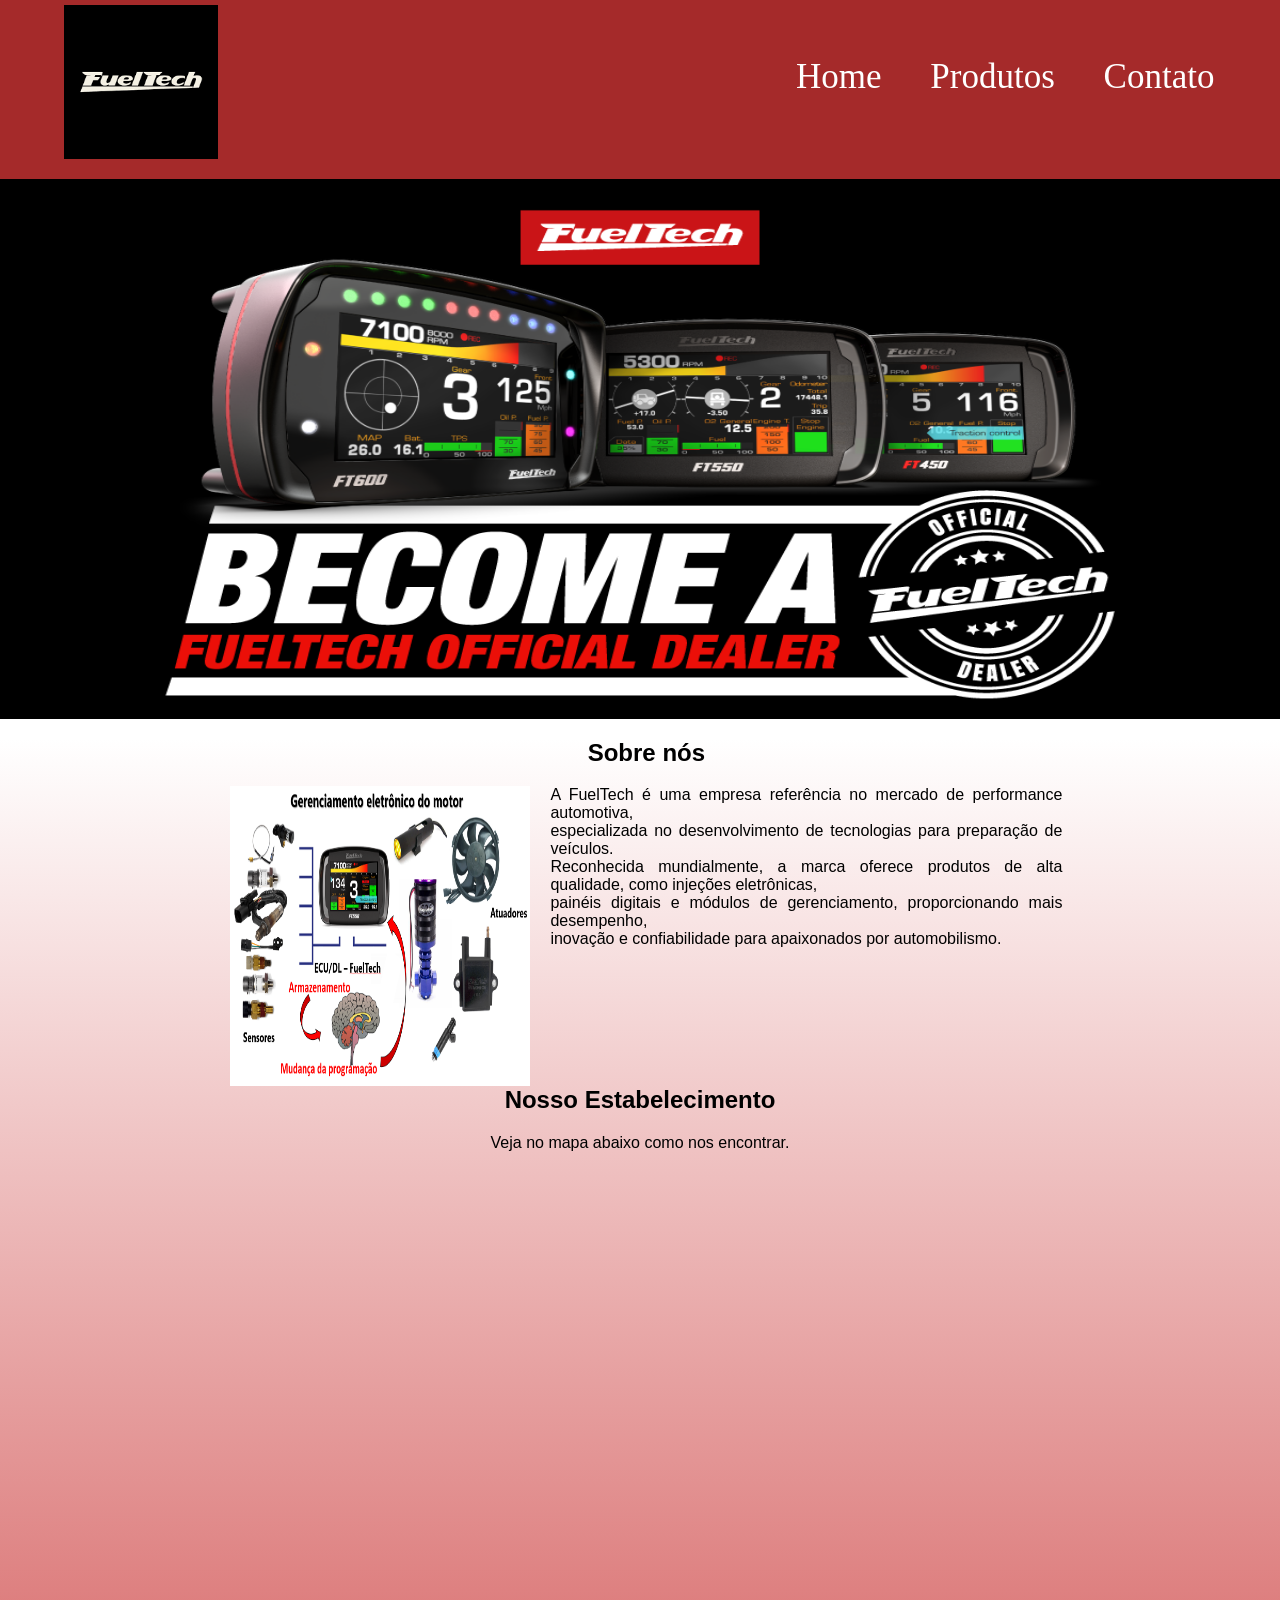
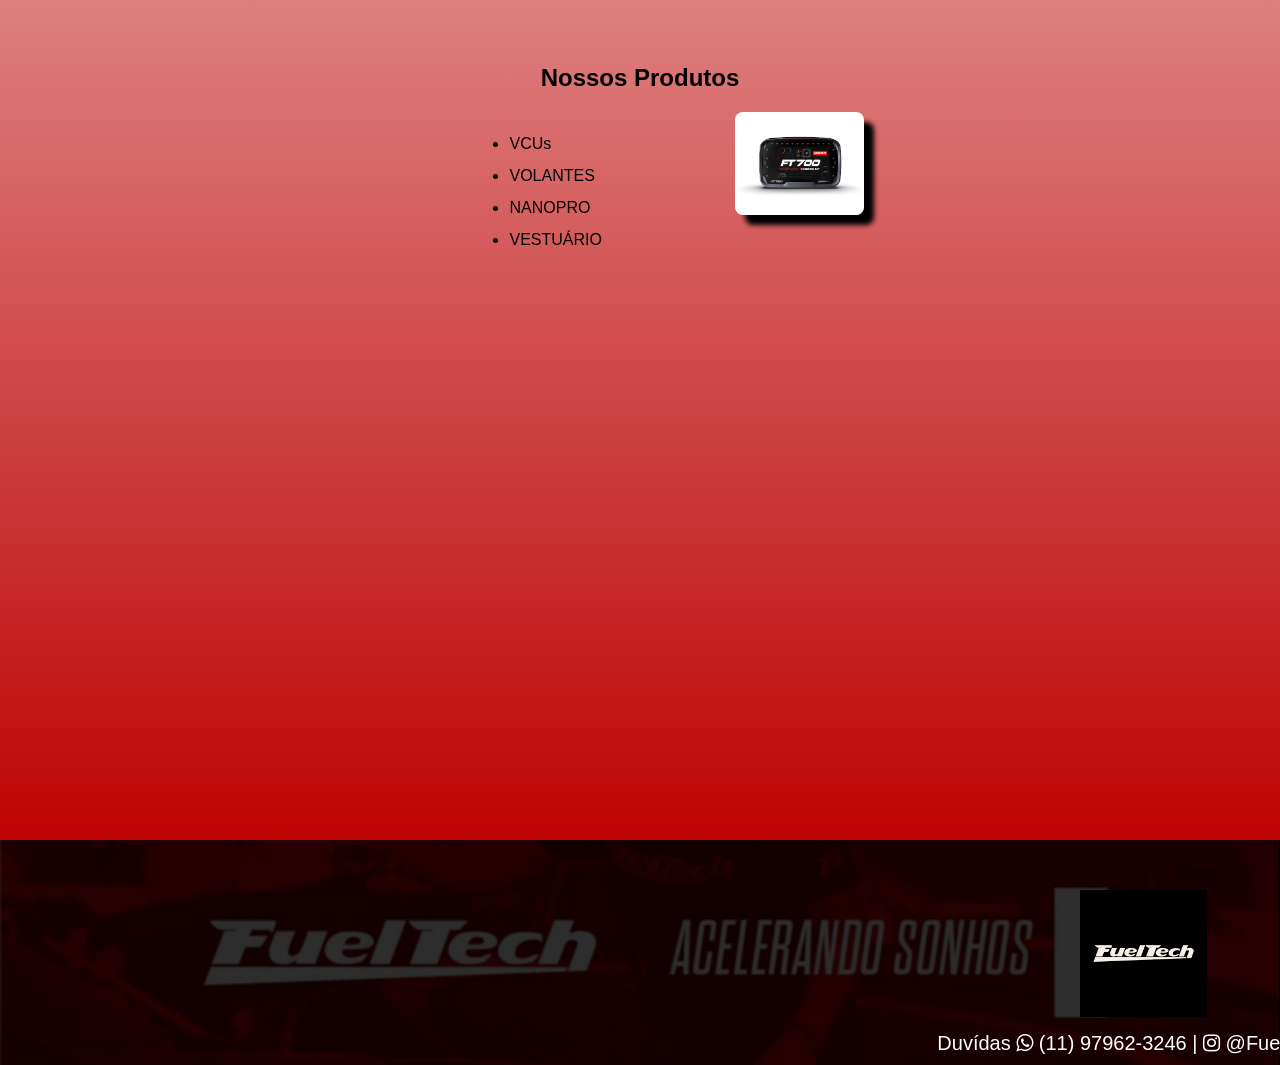
<file: index.html>
<html>
    <head>
        <link href="css/estilo.css" rel="stylesheet"/>
        <title>FuelTech</title>
        <link href="https://maxcdn.bootstrapcdn.com/font-awesome/4.5.0/css/font-awesome.min.css" rel="stylesheet">
    </head>
    <body>
        <header>
          <div class="divHeader">
            <img src="img/fuel.png" class="logo"/>                      
            <!--Barra de Navegação-->
            <nav>
                <!--Lista de Itens do menu-->
               <ul>
                <li><a href="index.html">Home</a></li>
                <li><a href= "telas/produtos.html">Produtos</a></li>
                <li><a href= "telas/contato.html">Contato</a></li>
               </ul> 
            </nav>
           </div>
        </header>
        <!--Banner-->
        <img src="img/banner.png" class="banner"/>
        <main>
            <section class="mapa">
            <!--Sobre Nós-->

            <section class="sobre_nos">
              <h2 class="titulo_sobre_nos"> Sobre nós </h2>
              <img src="img/sobrenos.png" class="img_sobrenos"/>
            <p>A FuelTech é uma empresa referência no mercado de performance automotiva,<br> 
             especializada no desenvolvimento de tecnologias para preparação de veículos.<br>
             Reconhecida mundialmente, a marca oferece produtos de alta qualidade, como injeções eletrônicas, <br> 
             painéis digitais e módulos de gerenciamento, proporcionando mais desempenho,<br> 
             inovação e confiabilidade para apaixonados por automobilismo.

            </p>
            </section>
            <!--Nosso Estabelecimento-->

                <h2 class="titulo_sobre_nos"> Nosso Estabelecimento</h2>
                <p>Veja no mapa abaixo como nos encontrar.</p>
                <iframe src="https://www.google.com/maps/embed?pb=!1m18!1m12!1m3!1d3455.70687960418!2d-51.16748872444859!3d-29.987852874952118!2m3!1f0!2f0!3f0!3m2!1i1024!2i768!4f13.1!3m3!1m2!1s0x951979bf924e4505%3A0x301d45777713d39d!2sFuelTech!5e0!3m2!1spt-BR!2sbr!4v1779922887604!5m2!1spt-BR!2sbr" width="600" height="450" style="border:0;" allowfullscreen="" loading="lazy" referrerpolicy="no-referrer-when-downgrade"></iframe>
            </section>

                <!--Nosso Produtos-->
                <section class="nossosprodutos">
                <h2 class="titulo_sobre_nos">Nossos Produtos</h2>
                <div class="div_nossosprodutos">
                <ul class="lista_nossosprodutos">
                    <li>VCUs</li>
                    <li>VOLANTES</li>
                    <li>NANOPRO</li>
                    <li>VESTUÁRIO</li> 

                </ul><img src= "img/nossosprodutos.png" class="img_nossosprodutos"/>
                </div>
            <!--Vídeo-->
            <div>
            <div class="video">
                <iframe
                width="560" height="315" 
                src="https://www.youtube.com/embed/eAu1GBXkLaQ?si=geafP1vIF7ZE7Xtz" 
                title="YouTube video player" 
                frameborder="0" 
                allow="accelerometer; autoplay; clipboard-write; encrypted-media; gyroscope; picture-in-picture; web-share" 
                referrerpolicy="strict-origin-when-cross-origin" allowfullscreen></iframe>
            </div>
            </section>
        </main>
        <!--Rodapé-->
        <footer>
            <img src="../img/fuel.png" title="FuelTech" class="logo_fuel"/>
            <p>  Duvídas
                <a href="https:wa.me/5511979623246"><i class="fa fa-whatsapp"></i></a>
                (11) 97962-3246 | <a href="https://instagram.com/FuelTech_">
                    <i class="fa fa-instagram"></i></a> @FuelTech_</p>
        </footer>
    </body>
</html>
</file>
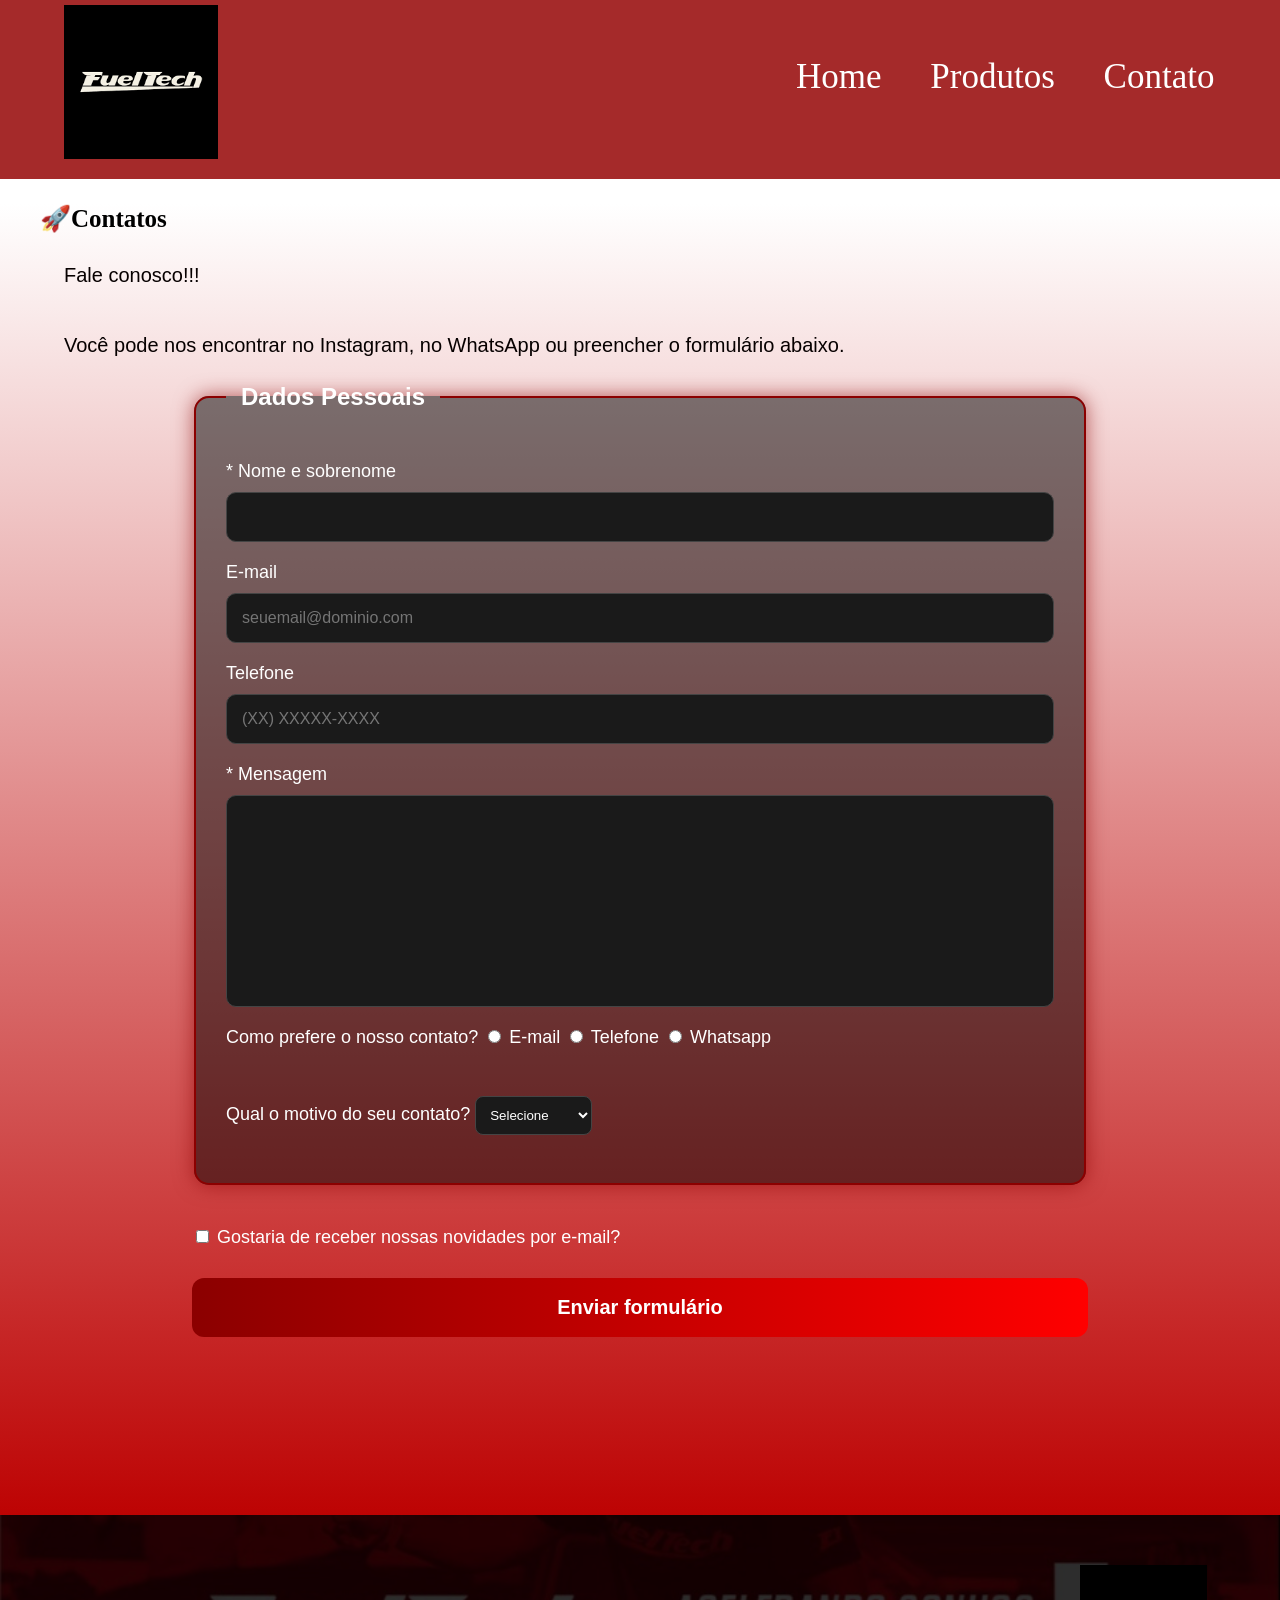
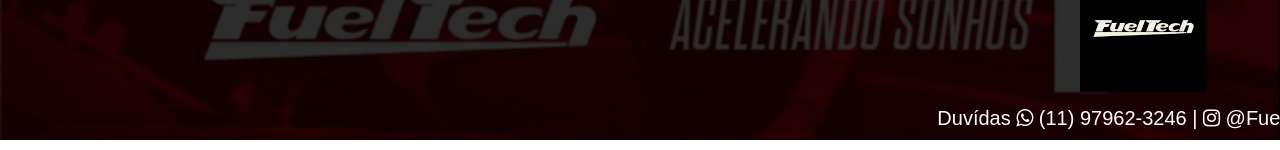
<file: telas/contato.html>
<html>
    <head>
    <link href="../css/estilo_contatos.css" rel="stylesheet">
    <link href="../css/estilo.css" rel="stylesheet"/>
    <link rel="stylesheet" href="https://maxcdn.bootstrapcdn.com/font-awesome/4.5.0/css/font-awesome.min.css">
    <title>FuelTech</title>
    </head>
    <body>
        <header>
            <div class="divHeader">
                <img src="../img/fuel.png" title="FuelTech" class="logo"/>
                <nav>
                    <ul>
                        <li><a href="../index.html">Home</a></li>
                        <li><a href="../telas/produtos.html">Produtos</a></li>
                        <li><a href= "../telas/contato.html">Contato</a></li>
                    </ul>
                </nav>
            </div>
        </header>

        <main>
            <ul class="contatos-titulo">
                <li class="contatos-item">Contatos</li>
            </ul>

            <!-- DIV DE RETORNO -->
            <div id="formRetorno" class="divRetorno">
                <p id="textoRetorno" class="texto-contatos"></p>

            </div>
            <div id="formulario">
                <p class="texto-contatos">
                    Fale conosco!!!
                    <br><br>
                     Você pode nos encontrar no Instagram, no WhatsApp ou preencher o formulário abaixo.
                </p>
                <form id="frmContato">
                    <fieldset>
                        <legend>Dados Pessoais</legend>
                        <label>* Nome e sobrenome</label>
                        <input type="text" id="nomesobrenome" name="nomesobrenome" class="input-padrao" required>

                        <label>E-mail</label>
                        <input type="email" id="email" name="email" class="input-padrao" placeholder="seuemail@dominio.com">

                        <label>Telefone</label>
                        <input type="tel" id="telefone" name="teleofone" class="input-padrao" placeholder="(XX) XXXXX-XXXX">

                        <label>* Mensagem</label>
                        <textarea cols="70" rows="10"
                        id="mensagem" class="input-padrao" required></textarea>

                        <label>Como prefere o nosso contato?
                            <input type="radio" value="radio-email" name="Contato"> E-mail
                            <input type="radio" value="radio-telefone" name="Contato"> Telefone
                            <input type="radio" value="radio-whatsapp" name="Contato"> Whatsapp
                        </label>

                        <br>
                        <label>Qual o motivo do seu contato?
                            <select>    
                                <option>Selecione</option>
                                <option>Dúvida</option>
                                <option>Sugestão</option>
                                <option>Elogio</option>
                                <option>Reclamação</option>

                            </select>
                        </label>
                        <br>
                </fieldset>

                <label><input type="checkbox" class="chk"> Gostaria de receber nossas novidades por e-mail? </label>

                <input type="submit" id="enviar" value="Enviar formulário" class="enviar">

                </form>
            </div>
        </main>

    <footer>
            <img src="../img/fuel.png" title="FuelTech" class="logo_fuel"/>
            <p>  Duvídas
                <a href="https:wa.me/5511979623246"><i class="fa fa-whatsapp"></i></a>
                (11) 97962-3246 | <a href="https://instagram.com/FuelTech_">
                    <i class="fa fa-instagram"></i></a> @FuelTech_</p>
    </footer>
    <script src="js/form.js"></script>


    </body>




</html>
</file>
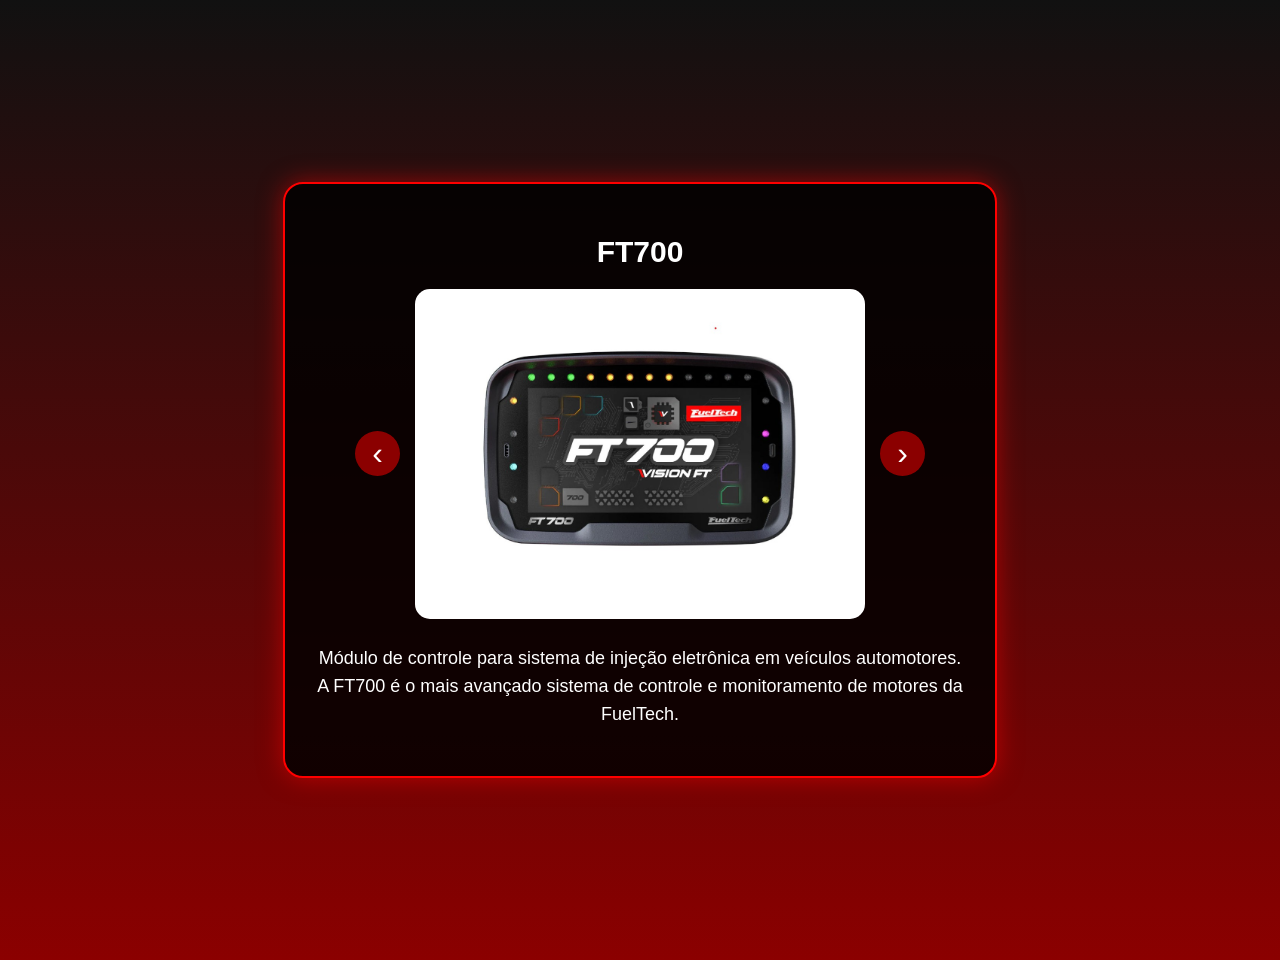
<file: telas/pop_produtos.html>
<html>
<head>
    <meta charset="UTF-8">
    <title>Produto</title>
    <link href="../css/estilo_produtos.css" rel="stylesheet">
</head>

<body class="body-popup">

<main class="pop-main">

    <div class="pop-card">

        <h1 id="nome-produto"></h1>

        <div class="slider">
            <button class="btn-slider" onclick="voltarImagem()">‹</button>

            <img id="img-produto" src="">

            <button class="btn-slider" onclick="avancarImagem()">›</button>
        </div>

        <p id="desc-produto"></p>

    </div>

</main>

<script>
    var produtos = [
        {
            nome: "FT700",
            imagem: "../img/Produtos/FT700.jpg",
            descricao: "Módulo de controle para sistema de injeção eletrônica em veículos automotores. A FT700 é o mais avançado sistema de controle e monitoramento de motores da FuelTech."
        },
        {
            nome: "FT STREET - FT BY LOTSE",
            imagem: "../img/Produtos/Lotse.jpg",
            descricao: "O FT Street faz parte da família de volantes de automobilismo e nasceu da Collab FuelTech by Lotse, desenvolvido para uso tanto na rua quanto nas pistas."
        },
        {
            nome: "Manopla Race FuelTech",
            imagem: "../img/Produtos/Manopla.jpg",
            descricao: "Manopla em alumínio, robusta e de fácil instalação, com sensor para GearController já instalado."
        },
        {
            nome: "FT Air Filter Cônico",
            imagem: "../img/Produtos/Filro.jpg",
            descricao: "Filtro de altíssima qualidade, desenvolvido para garantir melhor fluxo de ar, maior eficiência e proteção para o motor."
        },
        {
            nome: "Boné Preto Clássico FuelTech",
            imagem: "../img/Produtos/Bone.jpg",
            descricao: "Boné Preto Clássico FuelTech, modelo estruturado com 6 gomos, visual esportivo e acabamento de qualidade."
        },
        {
            nome: "Camiseta FuelTech - Logo em Carbono",
            imagem: "../img/Produtos/Camiseta.jpg",
            descricao: "Camiseta FuelTech 100% algodão, manga curta, gola redonda e logo em carbono."
        }
    ];

    var parametros = new URLSearchParams(window.location.search);
    var indiceAtual = Number(parametros.get("id"));

    function mostrarProduto(){
        document.getElementById("nome-produto").textContent = produtos[indiceAtual].nome;
        document.getElementById("img-produto").src = produtos[indiceAtual].imagem;
        document.getElementById("desc-produto").textContent = produtos[indiceAtual].descricao;
    }

    function avancarImagem(){
        indiceAtual++;

        if(indiceAtual >= produtos.length){
            indiceAtual = 0;
        }

        mostrarProduto();
    }

    function voltarImagem(){
        indiceAtual--;

        if(indiceAtual < 0){
            indiceAtual = produtos.length - 1;
        }

        mostrarProduto();
    }

    mostrarProduto();
</script>

</body>
</html>
</file>
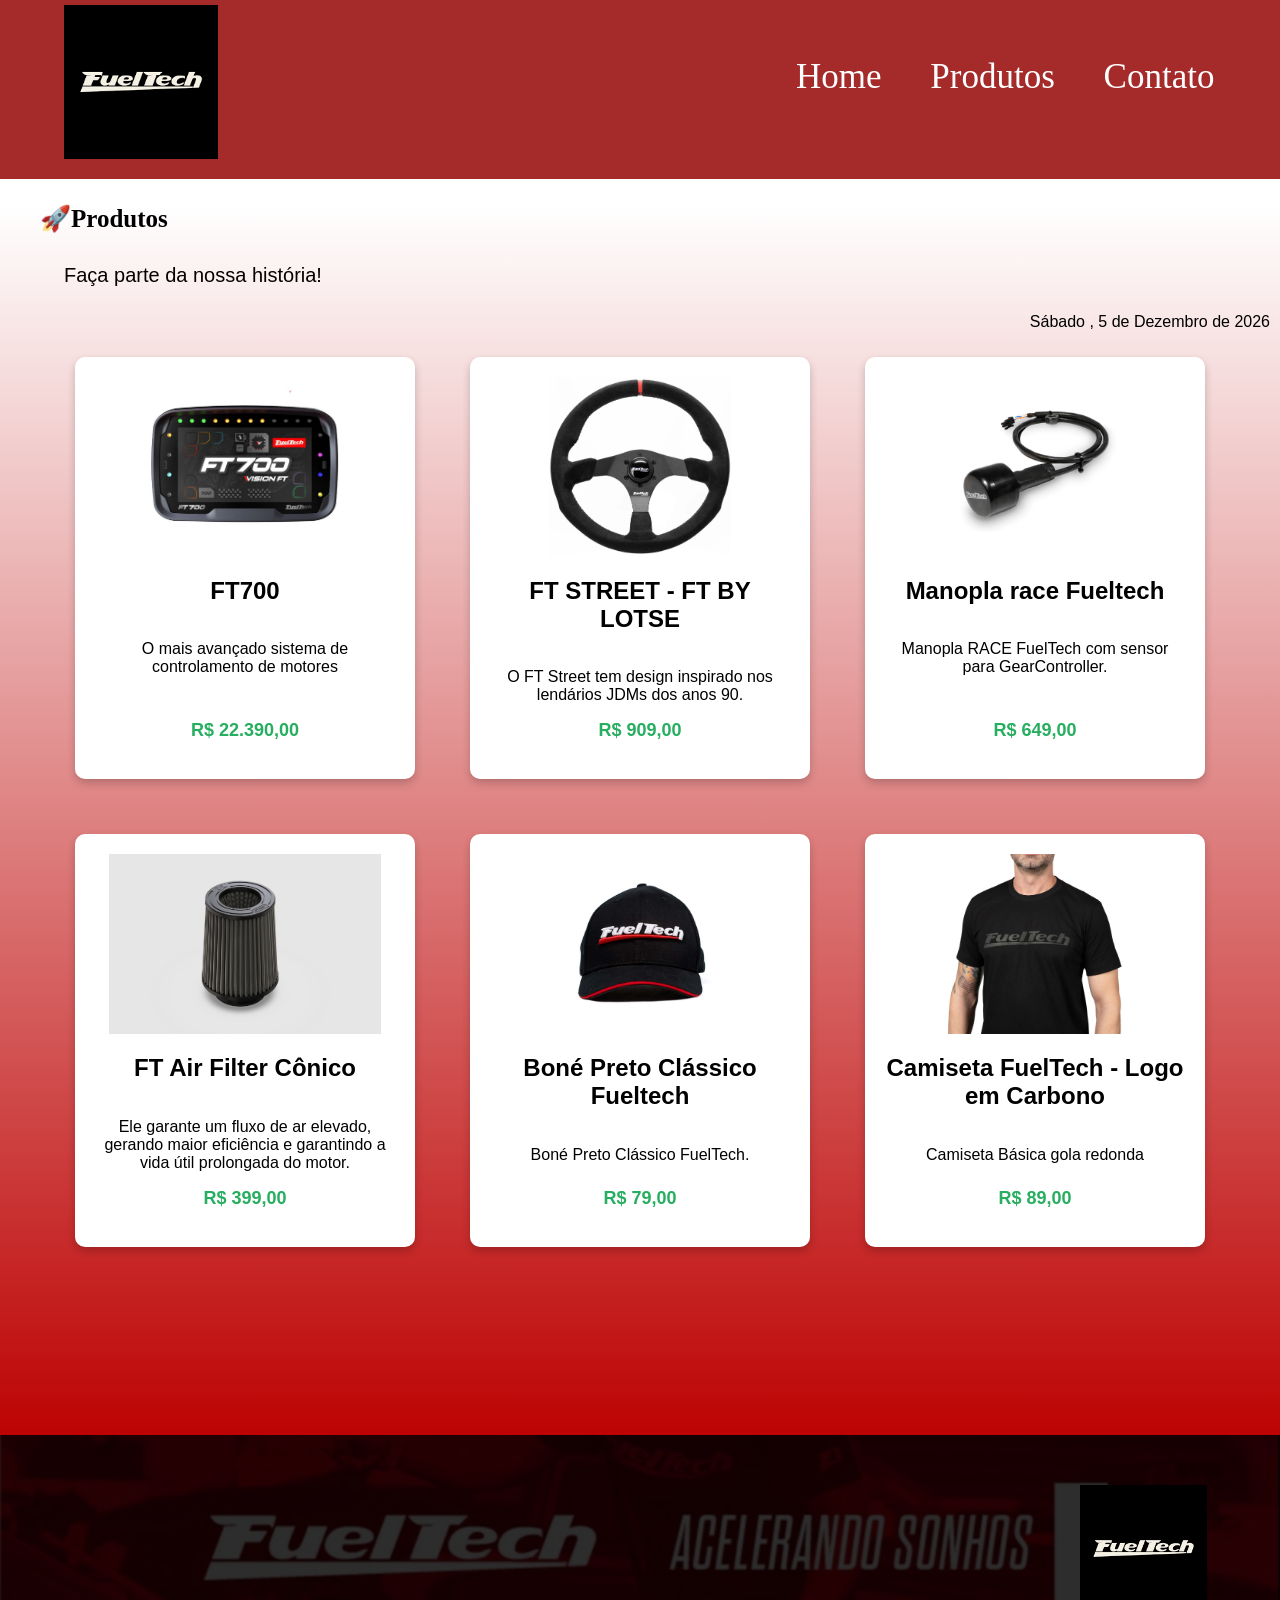
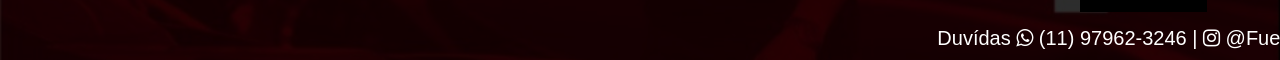
<file: telas/produtos.html>
<html>
<head>
    <link href="../css/estilo_produtos.css" rel="stylesheet"/>
    <link href="../css/estilo.css" rel="stylesheet"/>
    <link href="https://maxcdn.bootstrapcdn.com/font-awesome/4.5.0/css/font-awesome.min.css" rel="stylesheet">
    <title>Produtos</title>

    <script>
        function abrirDetalhes(indice){
            var largura = 800;
            var altura = 700;

            var esquerda = (screen.width / 2) - (largura / 2);
            var topo = (screen.height / 2) - (altura / 2);

            var url = "pop_produtos.html?id=" + indice;

            window.open(
                url,
                "popup",
                "width=" + largura + ",height=" + altura + ",top=" + topo + ",left=" + esquerda
            );
        }
    </script>
</head>

<body>

<header>
    <div class="divHeader">
        <img src="../img/fuel.png" class="logo"/>

        <nav>
            <ul>
                <li><a href="../index.html">Home</a></li>
                <li><a href="produtos.html">Produtos</a></li>
                <li><a href="contato.html">Contato</a></li>
            </ul>
        </nav>
    </div>
</header>

<main>

    <ul class="produtos-titulo">
        <li>Produtos</li>
    </ul>

    <p class="texto-produtos">
        Faça parte da nossa história!
    </p>

    <p class="data">
        <script type="text/JavaScript">
            dia = new Array("Domingo","Segunda-Feira", "Terça-Feira", "Quarta-Feira","Quinta-Feira","Sexta-Feira","Sábado");

            mes = new Array("Janeiro","Fevereiro","Março","Abril","Maio","Junho","Julho","Agosto","Setembro","Outubro","Novembro","Dezembro");

            data = new Date();

            document.write(
                dia[data.getDay()] + " , " +
                data.getDate() + " de " +
                mes[data.getMonth()] + " de " +
                data.getFullYear()
            );
        </script>
    </p>

    <div class="container">

        <div class="card" onclick="abrirDetalhes(0)">
            <img src="../img/Produtos/FT700.jpg"/>
            <h2>FT700</h2>
            <p>O mais avançado sistema de controlamento de motores</p>
            <p class="preco">R$ 22.390,00</p>
        </div>

        <div class="card" onclick="abrirDetalhes(1)">
            <img src="../img/Produtos/Lotse.jpg"/>
            <h2>FT STREET - FT BY LOTSE</h2>
            <p>O FT Street tem design inspirado nos lendários JDMs dos anos 90.</p>
            <p class="preco">R$ 909,00</p>
        </div>

        <div class="card" onclick="abrirDetalhes(2)">
            <img src="../img/Produtos/Manopla.jpg"/>
            <h2>Manopla race Fueltech</h2>
            <p>Manopla RACE FuelTech com sensor para GearController.</p>
            <p class="preco">R$ 649,00</p>
        </div>

        <div class="card" onclick="abrirDetalhes(3)">
            <img src="../img/Produtos/Filro.jpg"/>
            <h2>FT Air Filter Cônico</h2>
            <p>Ele garante um fluxo de ar elevado, gerando maior eficiência e garantindo a vida útil prolongada do motor.</p>
            <p class="preco">R$ 399,00</p>
        </div>

        <div class="card" onclick="abrirDetalhes(4)">
            <img src="../img/Produtos/Bone.jpg"/>
            <h2>Boné Preto Clássico Fueltech</h2>
            <p>Boné Preto Clássico FuelTech.</p>
            <p class="preco">R$ 79,00</p>
        </div>

        <div class="card" onclick="abrirDetalhes(5)">
            <img src="../img/Produtos/Camiseta.jpg"/>
            <h2>Camiseta FuelTech - Logo em Carbono</h2>
            <p>Camiseta Básica gola redonda</p>
            <p class="preco">R$ 89,00</p>
        </div>

    </div>

</main>

<footer>
    <img src="../img/fuel.png" title="FuelTech" class="logo_fuel"/>
            <p>  Duvídas
                <a href="https:wa.me/5511979623246"><i class="fa fa-whatsapp"></i></a>
                (11) 97962-3246 | <a href="https://instagram.com/FuelTech_">
                    <i class="fa fa-instagram"></i></a> @FuelTech_</p>
    </p>
</footer>

</body>
</html>
</file>
<file: css/estilo.css>
/*Estilização padrão da pagina*/
body{
    margin: 0;
    font-family: 'Gill Sans', 'Gill Sans MT', Calibri, 'Trebuchet MS', sans-serif;
}
/*Estilização do Header da página*/
a {
  color: inherit;
  text-decoration: none;
}
header{
    background-color: brown;
    padding: 5px 0 0 0;
}
.logo{
    width: 12%;
    padding-left: 5%;
    padding-bottom: 20px;
}
nav{
    color: rgb(255, 255, 255);
    position: absolute;
    top: 10%;
    font-size: 35px;
    font-family: cursive;
    right: 2%;
}
nav a{
    transition: 0.3s;
    display: inline-block;
}

nav a:hover{
    transform: scale(1.15);
    color: red;
    text-shadow: 0 0 10px red;
}

nav li{
    display: inline;
    margin-right: 40px;
}
.divHeader{
    position: relative;
}

/*Estilização do Banner*/
.banner{
    width: 100%;
    height: 60%;
    object-position: center;
    
}


/*Estilização dos titulos*/
.titulos{
    text-align: center;
}


/*Estilização da Sessão SOBRE NÓS*/
.sobre_nos{
    margin: 0;
    text-align: justify;
    width: 65%;
    margin-left: 18%;
}
.img_sobrenos{
    width: 300px;
    height: 300px;
    float: left;
    margin-right: 20px;
}
.titulo_sobre_nos{
    clear: left;
    text-align: center;
}
/**Estilização da sessão Nosso Estabelecimento*/
.mapa{
    text-align: center;
    border-radius: 50px;
}
/*Estilização da Sessão Lista de Produtos*/
main{
     background: linear-gradient(#ffffff, #bd0303);
     min-height: fit-content;
     padding-bottom: 10%;
}

.nossosprodutos{    
    padding: 2%;
}
.div_nossosprodutos{
    width: 70%;
    margin-left: 30%;
}
.img_nossosprodutos{
    width: 15%;
    border-radius: 8px;
    box-shadow: 10px 10px 5px 0px;
    opacity: 1;
    transition: 400ms;
}
.img_nossosprodutos:hover{
    opacity: 0.5;
    
}
.lista_nossosprodutos{
    width: 35%;
    display: inline-block;
    vertical-align: top;
}
.lista_nossosprodutos li{
    line-height: 2;
    margin-left: 25%;
}
.video{
    display: flex;
    justify-content: center;
    margin-top: 100px;

}
footer img{
    padding: 5% 0 0 18%;
    
}
footer{
    background: url("../img/logo.png");
    background-size: cover;
    background-position: center;
    background-color: rgba(0, 0, 0, 0.6);
    background-blend-mode: darken;
    padding: 30px 10px 10px 0;
    
}
footer p{ 
    margin: 0;
    margin-left: 66%;
    color: #ffffff;
    width: 500px;
    text-align: right;
    font-size: 20px;   
}
footer i {
    color: white;
}
.logo_fuel{
    width: 10%;
    padding-left: 85%;
    padding-bottom: 15px;
    padding-top: 20px;
}
</file>
<file: css/estilo_contatos.css>
/* Título */
.contatos-titulo{
    font-size: 25px;
    font-weight: bold;
    color: rgb(0, 0, 0);
    font-family: cursive;
    list-style: none;
}

.contatos-item:before{
     content: "🚀";
}

.texto-contatos{
    color: rgb(7, 0, 0);
    padding-left: 5%;
    font-size: 20px;
    line-height: 35px;
}


/* Formulário */
form{
    width: 70%;
    margin: auto;
    padding-bottom: 50px;
}


legend{
    color: white;
    font-size: 24px;
    font-weight: bold;
    padding: 0 15px;
}

form label{
    display: block;
    color: white;
    font-size: 18px;
    margin-top: 20px;
}

fieldset{
    border: 2px solid #8b0000;
    border-radius: 15px;
    padding: 30px;
    background: rgba(0,0,0,0.5);
    box-shadow: 0 0 20px rgba(139,0,0,0.6);
}


.input-padrao{
    width: 100%;
    padding: 15px;
    margin-top: 10px;
    border-radius: 10px;
    border: 1px solid #444;
    background: #1a1a1a;
    color: white;
    font-size: 16px;
}


.input-padrao:focus{
    outline: none;
    border-color: red;
    box-shadow: 0 0 10px red;
}

textarea{
    resize: none;
}

select{
    margin-top: 10px;
    padding: 10px;
    border-radius: 8px;
    background: #1a1a1a;
    color: white;
    border: 1px solid #444;
}

.chk{
    margin-top: 25px;
}

.enviar{
    width: 100%;
    margin-top: 30px;
    padding: 18px;
    border: none;
    border-radius: 12px;
    background: linear-gradient(to right, #8b0000, #ff0000);
    color: white;
    font-size: 20px;
    font-weight: bold;
    cursor: pointer;
    transition: 0.4s;
}

.enviar:hover{
    transform: scale(1.03);
    box-shadow: 0 0 20px red;
}


.divRetorno{
    display: none;
    text-align: center;
    padding: 50px;
}

.divRetorno p{
    color: white;
    font-size: 30px;
    font-weight: bold;
}
</file>
<file: css/estilo_produtos.css>
/*Título*/
.produtos-titulo{
    font-size: 25px;
    font-weight: bold;
    color: rgb(0, 0, 0);
    font-family: cursive;
    list-style: none;
}
.produtos-titulo li:before{
    content: "🚀";
}
.texto-produtos{
    color: rgb(7, 0, 0);
    padding-left: 5%;
    font-size: 20px;
    line-height: 35px;
}
/*Container dos cards*/
.container {   
    width: 1200px;
    margin: 0 auto;

    display: flex;
    flex-wrap: wrap;
    justify-content: center;
    gap: 35px;

    padding-bottom: 50px;
}
/*Estilização do card*/
.card{
    background-color: white;
    width: 300px;
    border-radius: 10px;
    justify-content: space-between;
    text-align: center;
    padding: 20px;
    margin: 10px;
    box-shadow: 0 4px 8px rgba(0,0,0,0.2);
    transition: transform 0.3s ease-in-out;

    display: flex;
    flex-direction: column;
    justify-content: space-between;
}
.card:hover{
    transform: scale(1.05);
    cursor: pointer;
}
.card img{
    width: 100%;
    height: 180px;
    object-fit: contain;
    border-radius: 10px;
}

.preco {
    font-size: 18px;
    font-weight: bold;
    color: #27ae60;
    margin-top: auto;
}
.data{
    text-align: right;
    margin-right: 10px;
    font-size: 16px;
}
#img-produto{
    width: 450px;
    height: auto;
}
.pop-main{
    min-height: 100vh;
    background: linear-gradient(#111, #8b0000);
    display: flex;
    justify-content: center;
    align-items: center;
    padding: 30px;
}

.pop-card{
    width: 85%;
    max-width: 600px;
    background: rgba(0,0,0,0.75);
    border: 2px solid #8b0000;
    border-radius: 20px;
    padding: 30px;
    text-align: center;
    box-shadow: 0 0 25px rgba(255,0,0,0.5);
}

#nome-produto{
    color: white;
    font-size: 32px;
    margin-bottom: 20px;
}

#img-produto{
    width: 80%;
    max-height: 320px;
    object-fit: contain;
    background: white;
    border-radius: 15px;
    padding: 15px;
}

#desc-produto{
    color: white;
    font-size: 20px;
    line-height: 30px;
    margin-top: 25px;
}

.body-popup{
    margin: 0;
    background: linear-gradient(#111, #8b0000);
    font-family: Arial, Helvetica, sans-serif;
}

.pop-main{
    min-height: 100vh;
    display: flex;
    justify-content: center;
    align-items: center;
}

.pop-card{
    width: 85%;
    max-width: 650px;
    background: rgba(0,0,0,0.85);
    border: 2px solid red;
    border-radius: 20px;
    padding: 30px;
    text-align: center;
    box-shadow: 0 0 25px rgba(255,0,0,0.5);
}

#nome-produto{
    color: white;
    font-size: 30px;
    margin-bottom: 20px;
}

.slider{
    display: flex;
    align-items: center;
    justify-content: center;
    gap: 15px;
}

#img-produto{
    width: 420px;
    height: 300px;
    object-fit: contain;
    background: white;
    border-radius: 15px;
    padding: 15px;
}

.btn-slider{
    width: 45px;
    height: 45px;
    border: none;
    border-radius: 50%;
    background: #8b0000;
    color: white;
    font-size: 32px;
    cursor: pointer;
    transition: 0.3s;
}

.btn-slider:hover{
    background: red;
    transform: scale(1.1);
}

#desc-produto{
    color: white;
    font-size: 18px;
    line-height: 28px;
    margin-top: 25px;
}
</file>
